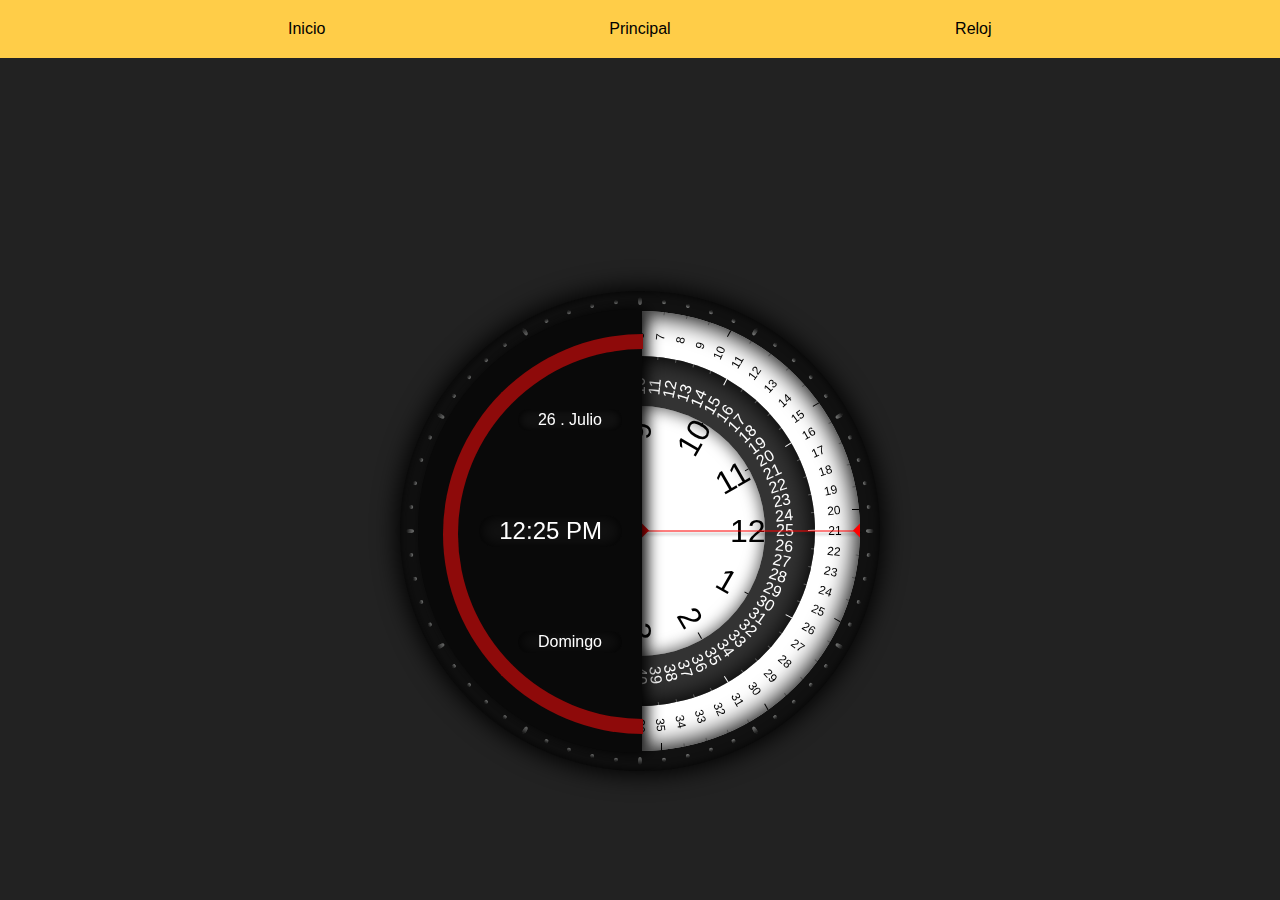
<file: reloj.html>
<!-- https://vineethtrv.github.io/ -->
<!DOCTYPE html>
<head>
  <meta charset="UTF-8">
  <title>Reloj</title>
  <link rel="stylesheet" href="reloj.css">
  <link href="icono.png" rel="icon" >
  <script scr="index.js"></script>
</head>
<body>
<div class="clock-container">
  <div class="clock-digital">
    <div class="date"></div>
    <div class="time"></div>
    <div class="day"> </div>
  </div>
  <div class="clock-analog">
    <div class="spear"></div>
    <div class="hour"></div>
    <div class="minute"></div>
    <div class="second"></div>
    <div class="dail"></div>
  </div>
</div>
<footer>
  <nav class="navbar">
    <div class="contenedor">
      <a href="index.html" target="_blank">Inicio</a>
      <a href="https://sites.google.com/colegioesclavassevilla.org/provinciadejaen/provincia-de-ja%C3%A9n" target="_blank">Principal</a>
      <a href="#" target="_blank">Reloj</a>
    </div>
  </nav>
</footer>
  <script src='https://cdnjs.cloudflare.com/ajax/libs/jquery/3.2.1/jquery.min.js'></script><script  src="reloj.js"></script>
</body>
</html>
</file>
<file: reloj.css>
/* https://vineethtrv.github.io/ */
@import url("https://fonts.googleapis.com/css?family=BenchNine:300,400");
*, *:after, *:before {
  box-sizing: border-box;
  margin: 0;
  padding: 0;
}

html {
  background: #222;
  overflow: hidden;
  font-family: 'BenchNine', sans-serif;
}

.clock-container {
  position: fixed;
  left: 50%;
  top: 59%;
  transform: translate(-50%, -50%);
  width: 480px;
  height: 480px;
  border-radius: 50%;
  overflow: hidden;
  background: #111;
  box-shadow: 0 0 25px 3px #000, 0 0 10px rgba(0, 0, 0, 0.8) inset;
}
.clock-container .spear {
  position: absolute;
  width: 220px;
  height: 1px;
  background: red;
  left: 50%;
  top: 50%;
  transform: translateY(-50%);
  z-index: 200;
  box-shadow: 0 3px 3px rgba(0, 0, 0, 0.4);
}
.clock-container .spear:after {
  content: '';
  position: absolute;
  border: 7px solid transparent;
  border-right-color: red;
  right: 0;
  top: -7px;
}
.clock-container .spear:before {
  content: '';
  position: absolute;
  border: 7px solid transparent;
  border-left-color: red;
  left: 2px;
  top: -7px;
}
.clock-container .clock-analog {
  width: 440px;
  height: 440px;
  border-radius: 50%;
  margin: 20px;
  background: #fff;
  z-index: 5;
  position: relative;
  box-shadow: 0 0 25px 3px #000 inset;
}
.clock-container .clock-analog .second, .clock-container .clock-analog .minute, .clock-container .clock-analog .hour {
  width: 20px;
  height: 20px;
  position: absolute;
  left: 0;
  top: 0;
  right: 0;
  bottom: 0;
  margin: auto;
  z-index: 100;
  transition: 0.2s 0.2s ease-in;
  transform: rotate(90deg);
}
.clock-container .clock-analog .second span, .clock-container .clock-analog .minute span, .clock-container .clock-analog .hour span {
  position: absolute;
  width: 20px;
  height: 20px;
  line-height: 20px;
  text-align: center;
  transform-origin: 50%;
  z-index: 5;
}
.clock-container .clock-analog .second span:after, .clock-container .clock-analog .minute span:after, .clock-container .clock-analog .hour span:after {
  content: '';
  width: 4px;
  height: 1px;
  background: #000;
  position: absolute;
  left: 130%;
  top: -10%;
  opacity: 0.3;
}
.clock-container .clock-analog .second span:nth-child(5n + 2):after, .clock-container .clock-analog .minute span:nth-child(5n + 2):after, .clock-container .clock-analog .hour span:nth-child(5n + 2):after {
  width: 7px;
  opacity: 1;
  left: 110%;
}
.clock-container .clock-analog .hour {
  z-index: 150;
  font-size: 32px;
  font-weight: 400;
}
.clock-container .clock-analog .hour span:after {
  opacity: 1;
  width: 4px;
  height: 1px;
  color: #666;
  transform: translate(5px, 12px);
}
.clock-container .clock-analog .hour:after {
  content: '';
  background: #fff;
  position: absolute;
  left: 50%;
  top: 50%;
  transform: translate(-50%, -50%);
  width: 250px;
  height: 250px;
  border-radius: 50%;
  box-shadow: 0 0 15px 2px rgba(0, 0, 0, 0.6) inset;
}
.clock-container .clock-analog .minute {
  color: #fff;
  font-size: 16px;
}
.clock-container .clock-analog .minute span:after {
  background: #fff;
  transform: translate(10px, -7px) rotate(-9deg);
}
.clock-container .clock-analog .minute:after {
  content: '';
  background: #333;
  position: absolute;
  left: 50%;
  top: 50%;
  transform: translate(-50%, -50%);
  width: 350px;
  height: 350px;
  border-radius: 50%;
  box-shadow: 0 0 25px 2px #000 inset;
}
.clock-container .clock-analog .second {
  font-size: 12px;
}
.clock-container .clock-analog .second span:after {
  transform: translate(5px, -10px);
}
.clock-container .clock-analog .dail {
  width: 20px;
  height: 20px;
  position: absolute;
  left: 0;
  top: 0;
  right: 0;
  bottom: 0;
  margin: auto;
  z-index: 100;
}
.clock-container .clock-analog .dail span {
  width: 20px;
  height: 20px;
  line-height: 20px;
  transform-origin: 50%;
  text-indent: 1000px;
  overflow: hidden;
  position: absolute;
}
.clock-container .clock-analog .dail span:after {
  content: '';
  position: absolute;
  width: 4px;
  height: 4px;
  border-radius: 50%;
  background-color: #7d7e7d;
  *zoom: 1;
  filter: progid:DXImageTransform.Microsoft.gradient(gradientType=1, startColorstr='#FF7D7E7D', endColorstr='#FF0E0E0E');
  background-image: url('[data-uri]');
  background-size: 100%;
  background-image: linear-gradient(to right, #7d7e7d 0%, #0e0e0e 100%);
  left: 50%;
  top: 50%;
  transform: translate(-50%, -50%);
}
.clock-container .clock-analog .dail span:nth-child(5n + 1):after {
  width: 8px;
}
.clock-container .clock-digital {
  position: absolute;
  z-index: 200;
  height: 444px;
  width: 224px;
  background: #090909;
  left: 18px;
  top: 18px;
  border-radius: 220px 0 0 220px;
  box-shadow: 5px 0 15px #000;
}
.clock-container .clock-digital:after {
  content: '';
  position: absolute;
  border: 15px solid #8e0a0a;
  border-right: none;
  height: 400px;
  width: 200px;
  border-radius: 220px 0 0 220px;
  left: 25px;
  top: 25px;
}
.clock-container .clock-digital .time {
  background: #111;
  position: absolute;
  right: 20px;
  top: 50%;
  transform: translateY(-50%);
  color: #fff;
  border-radius: 50px;
  font-size: 24px;
  padding: 2px 20px;
  box-shadow: 0 0 15px #000 inset;
}
.clock-container .clock-digital .day {
  background: #111;
  position: absolute;
  right: 20px;
  bottom: 100px;
  color: #fff;
  border-radius: 20px;
  box-shadow: 0 0 15px #000 inset;
  padding: 2px 20px;
  font-size: 16px;
}
.clock-container .clock-digital .date {
  background: #111;
  position: absolute;
  right: 20px;
  top: 100px;
  color: #fff;
  border-radius: 20px;
  font-size: 16px;
  box-shadow: 0 0 10px #000 inset;
  padding: 2px 20px;
}

body {
  font-family: 'Noto Sans JP', sans-serif;	
background: #f2f2f2;
}

a {
text-decoration: none;
outline: none;
}

a:hover {
text-decoration: underline;
}

@media screen and (max-width: 900px){
.navbar .contenedor {
  flex-wrap: wrap;
  margin: 0;
  width: 100%;
}

.navbar a {
  width: auto;
  flex: 1;
}

.contenedor-imagen {
  height: 50vh;
}

main .contenedor {
  flex-direction: column;
}
 }

.navbar {
background: #FFCD48;
}

.navbar a {
color: #fff;
display: inline-block;
padding: 20px;
width: 100%;
text-align: center;
color: #000;
transition: .3s ease-out all;
}

.navbar a:hover {
background: #1D2F3D;
color: #fff;
text-decoration: none;
}

.contenedor {
max-width: 1000px;
width: 90%;
margin: auto;
display: flex;
justify-content: space-between;
}

* {
  user-select: none;
}
*::selection {
  background: none;
}
*::-moz-selection {
  background: none;
}
</file>
